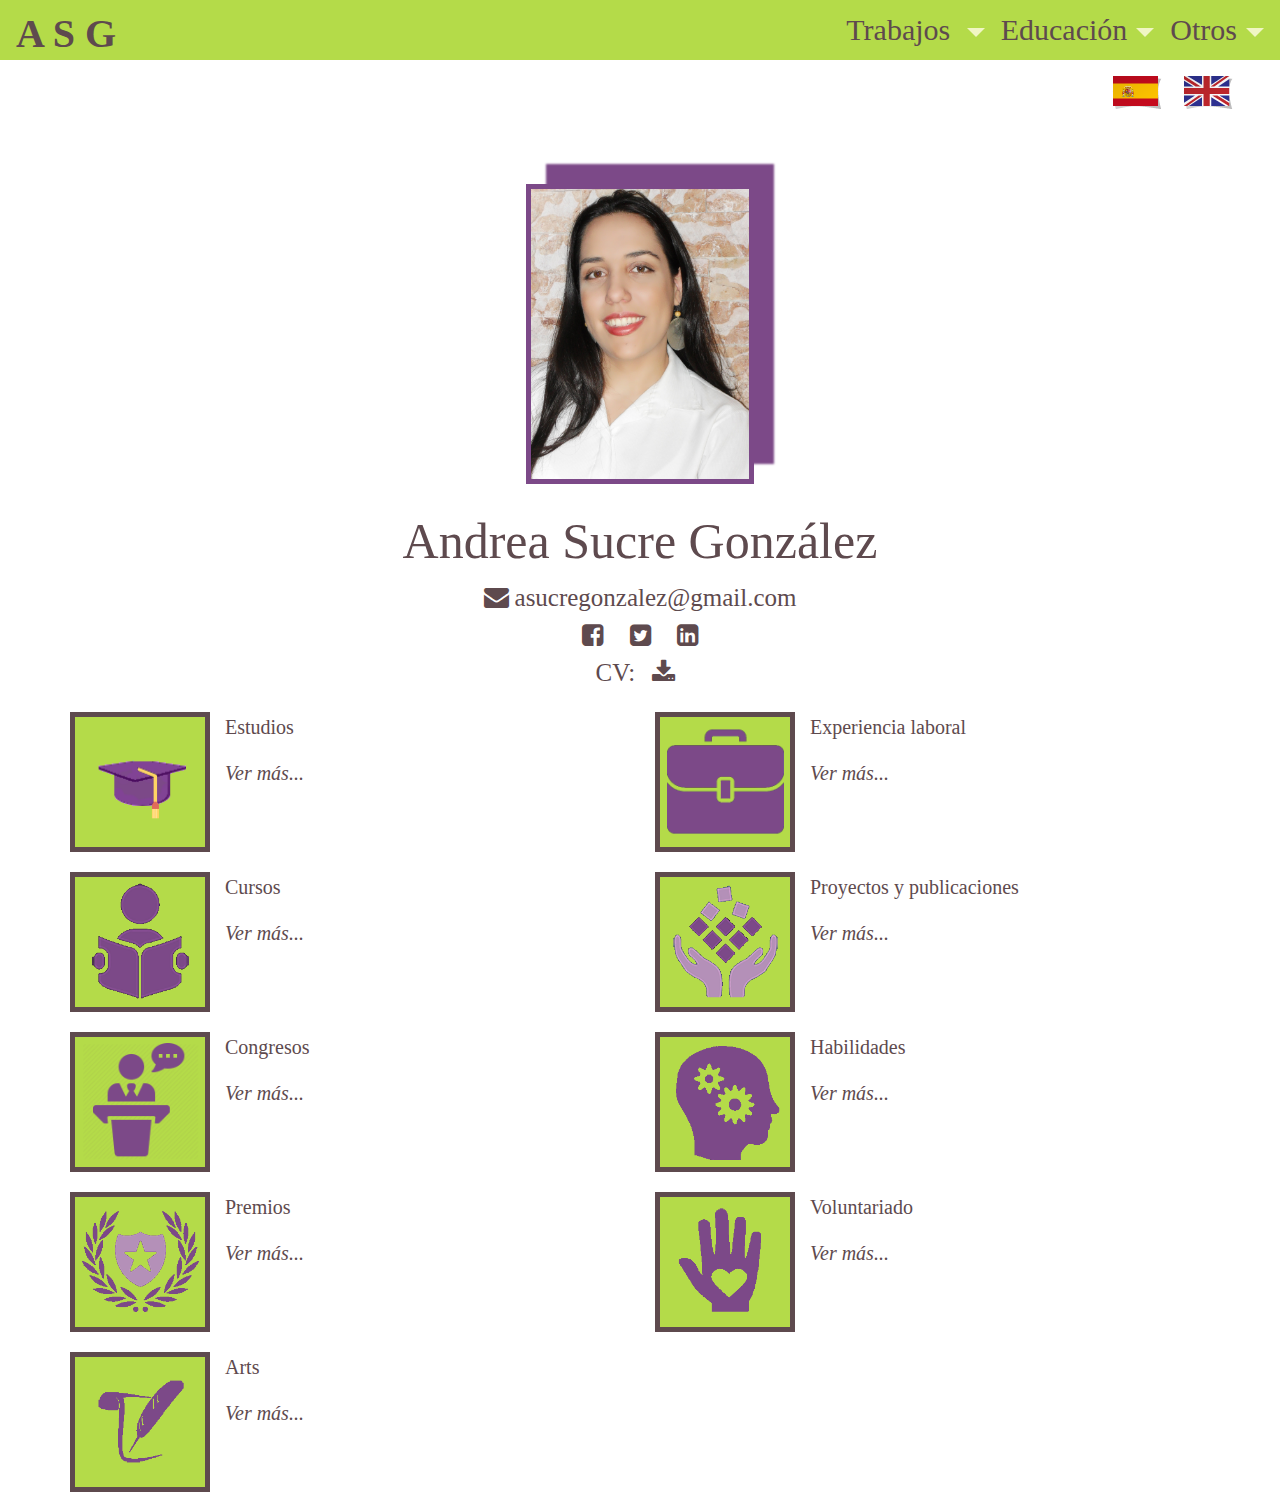
<file: index.html>
<!DOCTYPE html>

<html class="no-js">
    <head>

        <title>Andrea Sucre González</title>
        <meta charset="utf-8">
        <meta name="viewport" content="width=device-width, initial-scale=1">
                
        <link rel="stylesheet" type="text/css" href="css/bootstrap/bootstrap.min.css">
        <link rel="stylesheet"  type="text/css" href="css/fonts/font-awesome.css">
        <link rel="stylesheet"  type="text/css" href="css/styles/styles.css">

        <script src="js/jquery/jquery.min.js"></script>
        <script src="js/tether.min.js"></script>
        <script src="js/bootstrap/bootstrap.min.js"></script>

        
    </head>
    
    <body data-ng-app="myCV">
        <header data-ng-include='"templates/navbar.html"'></header>
        <div style="float: right" data-ng-controller="commonCtrl" data-ng-include='"templates/translate.html"'></div>
        <div data-ng-view data-ng-controller="commonCtrl">

        </div>

        <script src="js/angular.min.js"></script>
        <script src="js/angular-route.min.js"></script>
        <script src="js/angular-translate.min.js"></script>
        <script src="js/angular-translate.min.js"></script>
        <script src="js/translations.js"></script>
        <script src="js/commons.js"></script>

    </body>
</html>
</file>
<file: css/styles/styles.css>
body{
    background-color: rgba(240, 246, 195, 0);

    padding-top: 60px;
    font-family: 'Verdana';
    font-size: 30px;
    color: #5E4A4E !important;
    padding-left: 40px;
    padding-right: 40px;
}


/* Navbar  */
.navbar{
    background: #b4db49;
    height: 60px;
    color: #5E4A4E !important;
    padding-top: 0;
    padding-bottom: 0;
}


.navbar-light .navbar-toggler{
    border: 2px solid #5E4A4E !important;
}
.nav-link{
    color: #5E4A4E !important;
}

.dropdown-toggle::after{
    border-top: .3em solid  #f0f6c3;
}

.navbar-brand{

    font-family: Rosewood Std;
    font-size: 40px;
    color: #5E4A4E !important;
    font-weight: bold;
}

.dropdown-menu{
    /* margin-top: 62px; */
    background: #b4db49;
    border-radius: 0;
}

.dropdown-item{
    color: #5E4A4E !important;
    font-size: 20px;
}

#navbarResponsive{
 background: #b4db49;

}

.collapse.in{
     margin-top: 60px;
}

.navbar-toggler{
    margin: 10px;
}
    
/* Profile */

#profileImage {
    margin-top: 50px;
    padding-left: 15px;
    padding-right: 15px;
    padding-top: 10px;
    padding-bottom: 10px;
    text-align: center;
}

#profileImage img{
    border: 5px solid #7c4988;
    box-shadow: 20px -20px 2px 0px #7c4988;
    height: 300px;
    width: auto;
}

#profileImage .name{
    font-family: 'Rosewood Std';
    font-size: 50px;
    margin: 20px;
    margin-bottom: 0;
    text-align: center;
}

#profileImage .email{
    text-align: center;
    font-size: 25px;
}

#profileImage .email a {
    padding: 10px;
    color: #5E4A4E;
    text-decoration: none;
}

.secundaryPageHeaderImg{
    box-shadow: none !important;
    height: 200px !important;
    padding-right: 0px !important; 
}

.secundaryPageHeaderContent{
    padding: 0px !important;
    text-align: right;
}

/* Elements */
.containerElement{
    margin-top: 10px;
    min-height: 150px;
}

.containerElementLeft{
    margin-top:50px;
}
.element{
    border: 5px solid #5e4a4e;
    background: #b4db49;
    width: 140px;
    height: 140px;
    padding: 0;

}

.element img{
    width: 120px;
    height: 120px;
    margin: 5%;
    /* margin-right: 5%; */
    /* position: absolute; */
    width: 90%;
    height: 90%;
}

.elementContent{
    font-size: 25px;
}



.elementContent.subelement{
    font-size: 20px;
}
.titleContainer:hover, .titleContainerAwards:hover{
    color: #f0f6c3;
    background-color: #7c4988;
}
.elementContent.centerContentLeft:hover ,.elementContent.centerContent:hover{
     color: #5E4A4E;
 
}

.elementContent.subelement:hover{
    color: #7c4988;
    font-weight: bold;
  
}

.elementContent.subelement.textContainerAwards:hover,.elementContent.subelement.textContainerSkills:hover{
    color: #5e4a4e;
    font-weight: normal;
  
}
.elementContent.subelement.textContainerAwards li:hover, .elementContent.subelement.textContainerSkills li:hover{
    color: #7c4988;
    font-weight: bold;
  
}
.elementContent a{
    color: #5E4A4E;
    text-decoration: none;
    font-style: italic;
}

.elementContent img {
    height: 100px;
    width: 200px;
}

.titleContainer{
    border-bottom:  5px solid #5e4a4e;
    background: #b4db49;
}
.titleContainerAwards{
    border: 5px solid #5e4a4e;
    background: #b4db49;
    border-radius: 50%;
    width: 250px;
    height: 250px;
    z-index: 10;
    padding: 0;

    text-align: center;
}
.titleContainerAwards span { 
   height: 250px; 
   display: inline-block; 
   zoom: 1; 
   vertical-align: middle; 
 }
.titleContainerAwards p { 
   display: inline-block; 
   zoom: 1; 
   vertical-align: middle; 

 }

.titleContainerSkills{
 
    background: #b4db49;
    border-radius: 50%;
    width: 200px;
    height: 200px;
    z-index: 10;
    padding: 0;
    padding-top: 40px;
    text-align: center;
}
.textContainer{
    padding-bottom: 15px;
}
.textContainerAwards{
    border: 5px solid #5e4a4e;
    background: #f0f6c3;
    margin-left: -70px;
    padding-left: 70px;
}
.textContainerSkills{
    padding-top: 40px;
    margin-left: -70px;
    padding-left: 70px;
}


.containerBox{
    border: 5px solid #5e4a4e;
    background: #f0f6c3;
    padding-left: 0;
    padding-right: 0;
    margin-top: 30px;
}
.containerBoxAwards{
    padding-left: 0;
    padding-right: 0;
    margin-top: 60px;
}
.centerContent{
    text-align: center;
    margin-top: -70px;
    padding-top: 100px;
    border:  5px solid #5e4a4e;
    background: #B490B8;
    color: #f0f6c3;
}
.centerContentLeft{
    text-align: center;
    margin-top: -72px;
    padding-left: 120px;
    margin-left: 52px;
    border:  5px solid #5e4a4e;
    background: #B490B8;
    color: #f0f6c3;
}
.rhombus{
    transform: rotate(45deg);
    margin-left: 45%;
    z-index: 10;
}
.rhombusLeft{
    transform: rotate(45deg);
    z-index: 10;
}
.rhombusImg{
    transform: rotate(-45deg);
    z-index: 10;
}

.futureMe{
    text-align: center;
    font-size: 50px;
    margin: 20px;

}

.fa-file-pdf-o{
    color: #7c4988;
    font-weight: bold;
}

.elementContent li {
    clear:left;
}


/* Large desktops and laptops */
@media (min-width: 1200px) {
    .textContainerAwards, .textContainerSkills{
        padding-left: 70px;
        margin-left: -70px;
    }
}

/* Landscape tablets and medium desktops */
@media (min-width: 992px) and (max-width: 1199px) {

    .textContainerAwards, .textContainerSkills{
        padding-left: 70px;
        margin-left: -70px;
    }
}

/* Portrait tablets and small desktops */
@media (min-width: 768px) and (max-width: 991px) {
    .textContainerAwards, .textContainerSkills{
        padding-left: 70px;
        margin-left: -70px;
    }
}

/* Landscape phones and portrait tablets */
@media (max-width: 767px) {
     .textContainerAwards, .textContainerSkills{
        padding: 0px;
        margin: 0px;
    }
}

/* Portrait phones and smaller */
@media (max-width: 480px) {
     .textContainerAwards, .textContainerSkills{
        padding: 0px;
        margin: 0px;
    }
}
</file>
